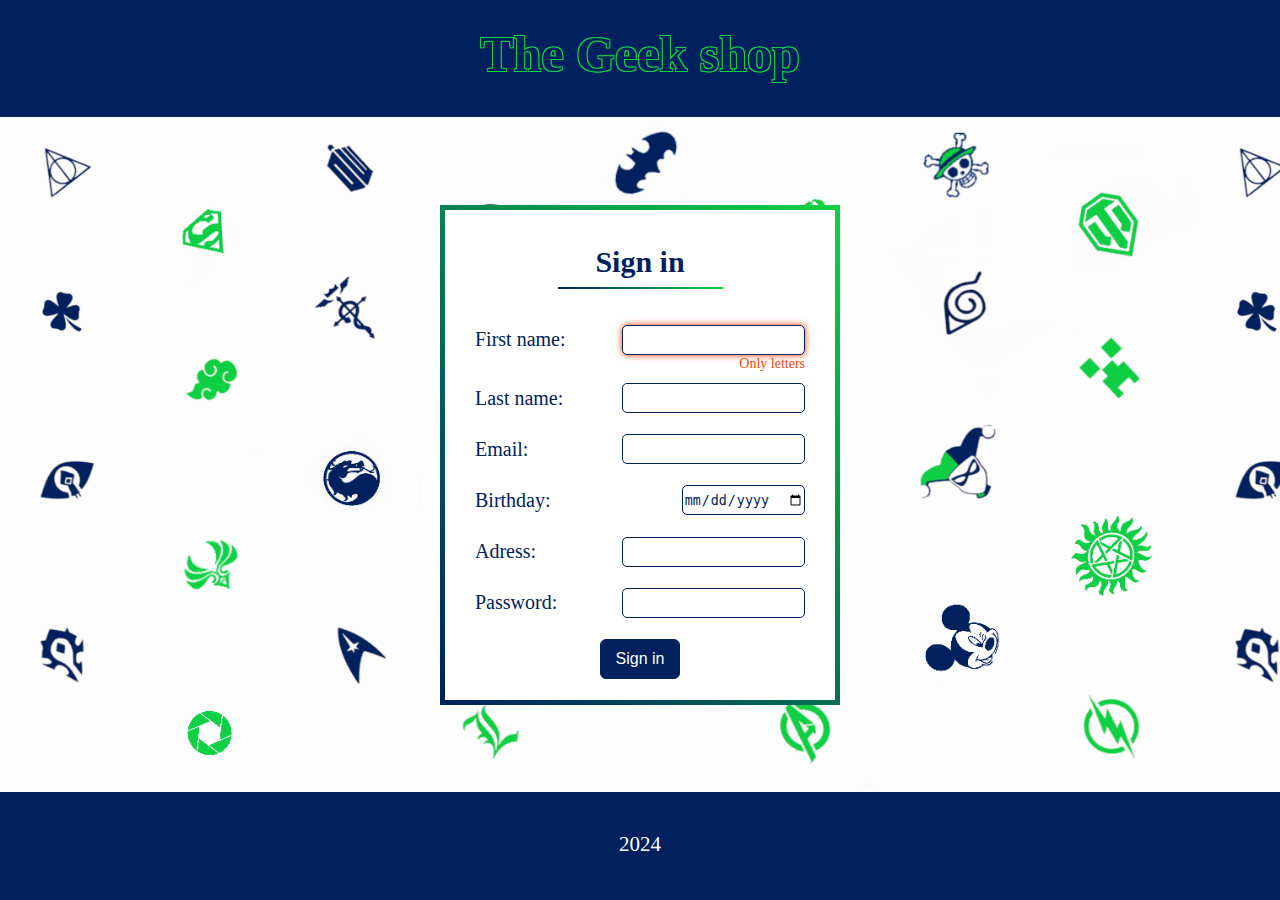
<file: index.html>
<!DOCTYPE html>
<html lang="ru">

<head>
    <link href="assets/style.css" rel="stylesheet" type="text/css">
    <script src="assets/script.js"></script>
    <meta charset="UTF-8">
    <meta name="viewport" content="width=device-width, initial-scale=1.0">
    <title>The Geek shop</title>
</head>

<body id="body">
    <div class="body__wrapper">
        <header>
            <div></div>
            <h1>The Geek shop</h1>
            <div></div>
        </header>

        <main class="register">
            <div class="main">
                <form class="form" action="">
                    <h2>Sign in</h2>
                    <div class="group">
                        <label for="name">First name: </label>
                        <input class="invalid" type="text">
                    </div>
                    <span>Only letters</span>
                    <div class="group">
                        <label for="last">Last name: </label>
                        <input type="text">
                    </div>
                    <div class="group">
                        <label for="mail">Email: </label>
                        <input type="email">
                    </div>
                    <div class="group">
                        <label for="date">Birthday: </label>
                        <input type="date">
                    </div>
                    <div class="group">
                        <label for="adress">Adress: </label>
                        <input type="text">
                    </div>
                    <div class="group">
                        <label for="password">Password: </label>
                        <input type="password">
                    </div>
                    <button id="toCatalog">Sign in</button>
                </form>
            </div>
        </main>
        <footer>
            <div class="footer__link"> 2024 </div>
        </footer>
    </div>
</body>

</html>
</file>
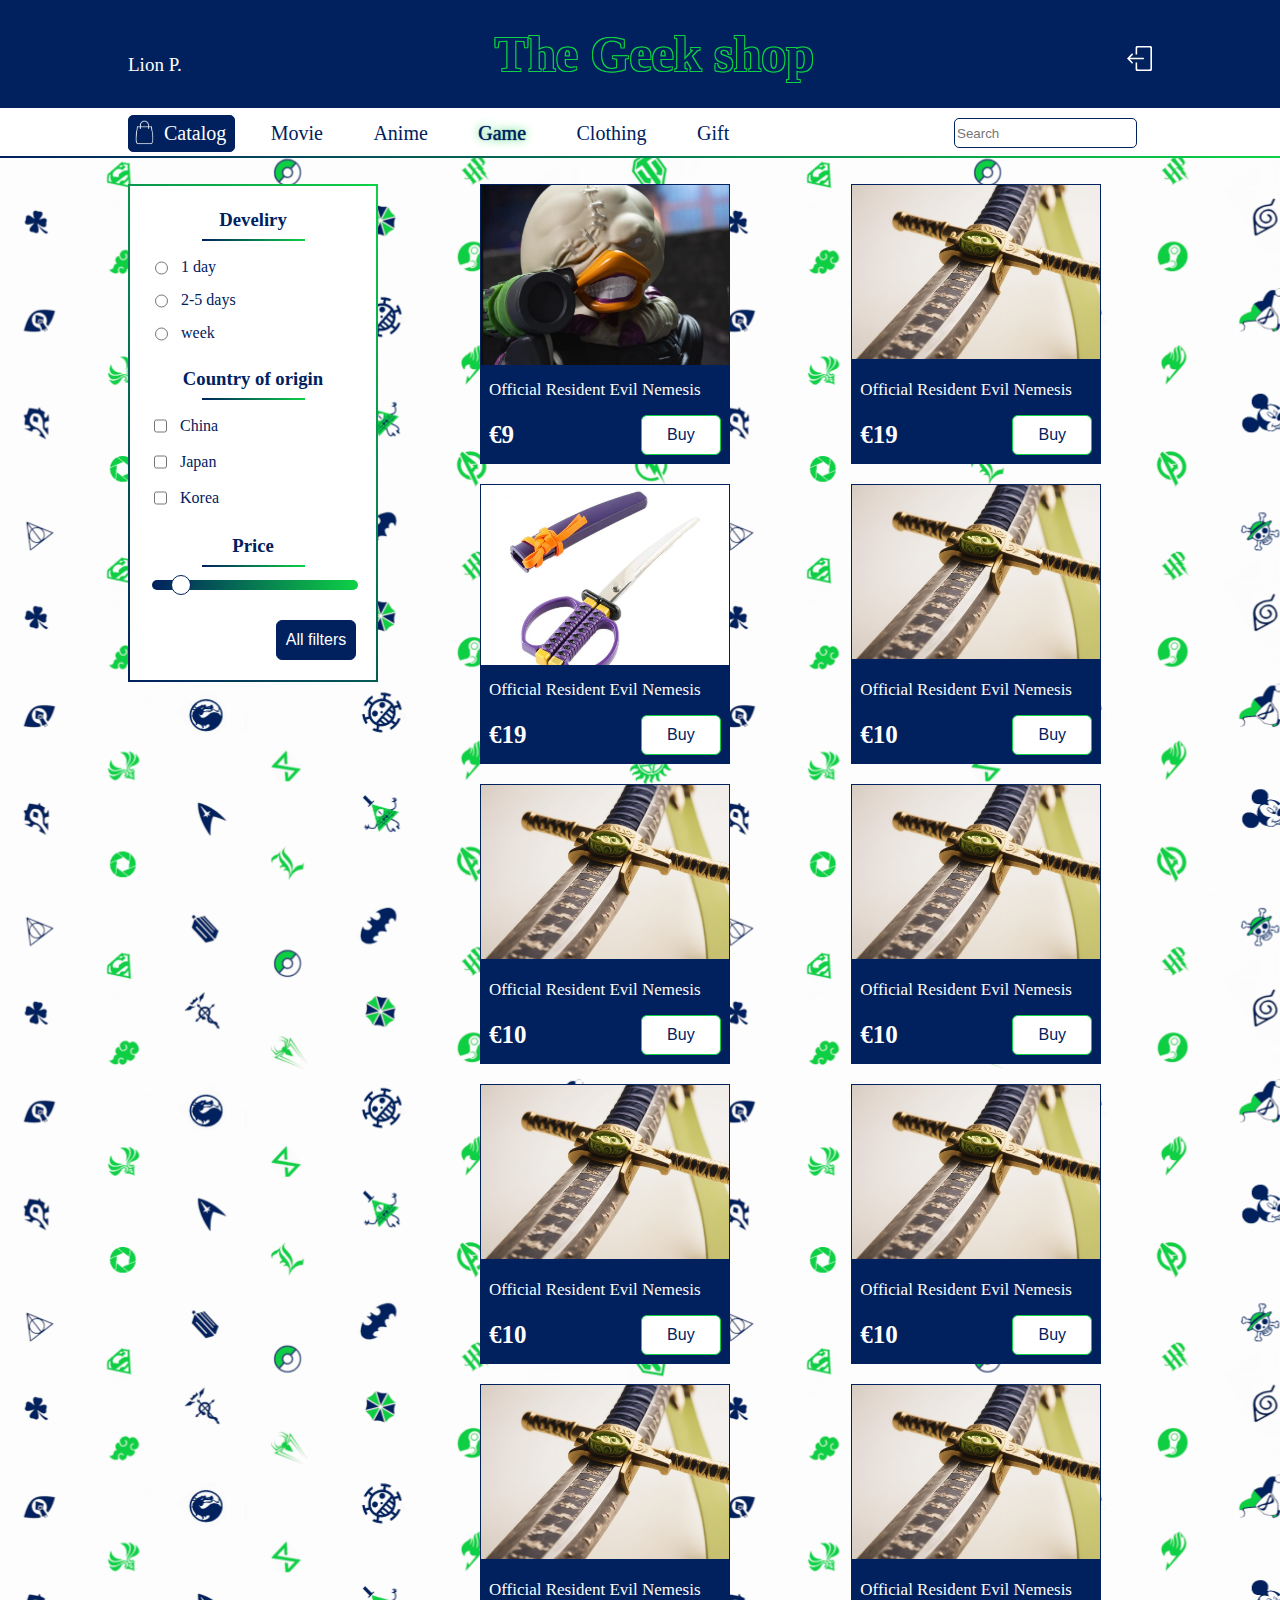
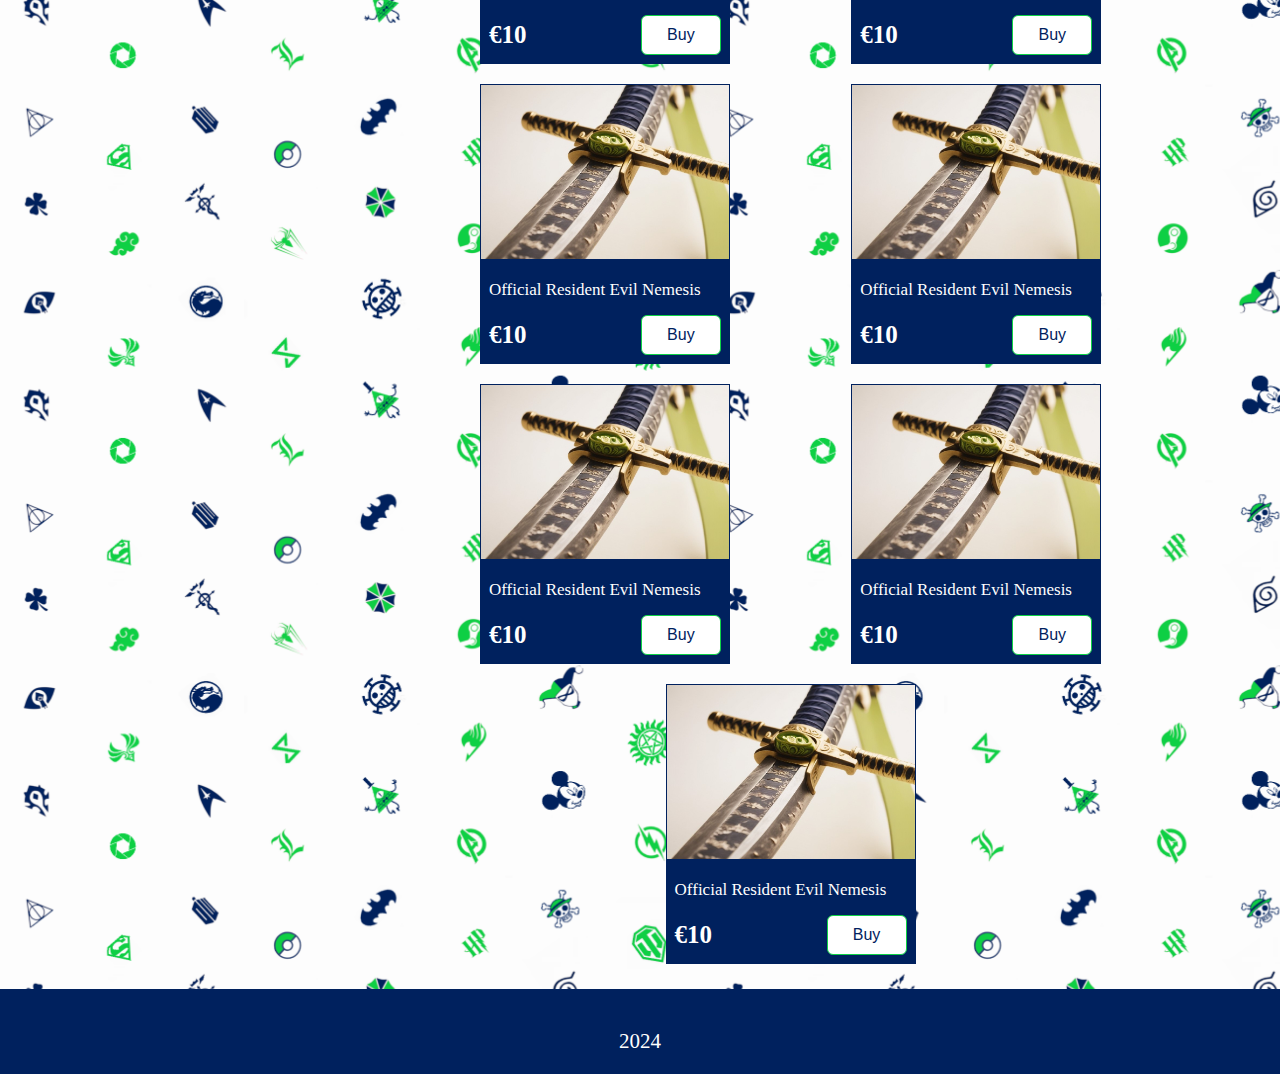
<file: main.html>
<!DOCTYPE html>
<html lang="ru">

<head>
    <link href="assets/style.css" rel="stylesheet" type="text/css">
    <script src="assets/index.js"></script>
    <meta charset="UTF-8">
    <meta name="viewport" content="width=device-width, initial-scale=1.0">
    <title>Catalog</title>
</head>

<body id="body">
    <div class="body__wrapper">
        <header>
            <div>Lion P.</div>
            <h1>The Geek shop</h1>
            <div class="logout"></div>
        </header>

        <main class="catalog_main">
            <div class="catalog">

                <div class="menu">
                    <div class="catalog_btn">Catalog</div>
                    <div class="catalog_item">Movie</div>
                    <div class="catalog_item">Anime</div>
                    <div class="active catalog_item">Game</div>
                    <div class="catalog_item">Сlothing</div>
                    <div class="catalog_item">Gift</div>
                    <div class="search">
                        <input type="text" placeholder="Search">
                    </div>
                </div>

                <div class="main-view">
                    <div class="filter">

                        <div>
                            <h3>Develiry</h3>
                            <div class="group start">
                                <input type="radio" name="delivery" value="standard">
                                <label>1 day</label>
                            </div>
                            <div class="group start">
                                <input type="radio" name="delivery" value="express">
                                <label> 2-5 days </label>
                            </div>
                            <div class="group start">

                                <input type="radio" name="delivery" value="same-day">
                                <label> week </label>
                            </div>
                        </div>
                        <div>
                            <h3>Country of origin</h3>
                            <div class="group start">
                                <input type="checkbox" name="country" value="china">
                                <label> China </label>
                            </div>
                            <div class="group start">
                                <input type="checkbox" name="country" value="japan">
                                <label> Japan </label>
                            </div>
                            <div class="group start">
                                <input type="checkbox" name="country" value="korea">
                                <label> Korea </label>
                            </div>
                        </div>
                        <div>
                            <h3>Price</h3>

                            <input type="range" name="price" min="0" max="100" value="10" id="price">
                        </div>
                        <button class="filter_btn">All filters</button>
                    </div>
                    <div class="items">
                        <div class="item">
                            <div class="image images"></div>
                            <div class="item_info">
                                <div class="name">Official Resident Evil Nemesis</div>
                                <div class="price">€9</div>
                                <button class="buy_btn">Buy</button>
                            </div>
                        </div>
                        <div class="item">
                            <div class="image2 images"></div>
                            <div class="item_info">

                                <div class="name">Official Resident Evil Nemesis</div>
                                <div class="price">€19</div>
                                <button class="buy_btn">Buy</button>
                            </div>
                        </div>
                        <div class="item">
                            <div class="image3 images"></div>
                            <div class="item_info">

                                <div class="name">Official Resident Evil Nemesis</div>
                                <div class="price">€19</div>
                                <button class="buy_btn">Buy</button>
                            </div>
                        </div>
                        <div class="item">
                            <div class="image2 images"></div>
                            <div class="item_info">
                                <div class="name">Official Resident Evil Nemesis</div>
                                <div class="price">€10</div>
                                <button class="buy_btn">Buy</button>
                            </div>
                        </div>
                        <div class="item">
                            <div class="image2 images"></div>
                            <div class="item_info">
                                <div class="name">Official Resident Evil Nemesis</div>
                                <div class="price">€10</div>
                                <button class="buy_btn">Buy</button>
                            </div>
                        </div>
                        <div class="item">
                            <div class="image2 images"></div>
                            <div class="item_info">
                                <div class="name">Official Resident Evil Nemesis</div>
                                <div class="price">€10</div>
                                <button class="buy_btn">Buy</button>
                            </div>
                        </div>
                        <div class="item">
                            <div class="image2 images"></div>
                            <div class="item_info">
                                <div class="name">Official Resident Evil Nemesis</div>
                                <div class="price">€10</div>
                                <button class="buy_btn">Buy</button>
                            </div>
                        </div>
                        <div class="item">
                            <div class="image2 images"></div>
                            <div class="item_info">
                                <div class="name">Official Resident Evil Nemesis</div>
                                <div class="price">€10</div>
                                <button class="buy_btn">Buy</button>
                            </div>
                        </div>
                        <div class="item">
                            <div class="image2 images"></div>
                            <div class="item_info">
                                <div class="name">Official Resident Evil Nemesis</div>
                                <div class="price">€10</div>
                                <button class="buy_btn">Buy</button>
                            </div>
                        </div>
                        <div class="item">
                            <div class="image2 images"></div>
                            <div class="item_info">
                                <div class="name">Official Resident Evil Nemesis</div>
                                <div class="price">€10</div>
                                <button class="buy_btn">Buy</button>
                            </div>
                        </div>
                        <div class="item">
                            <div class="image2 images"></div>
                            <div class="item_info">
                                <div class="name">Official Resident Evil Nemesis</div>
                                <div class="price">€10</div>
                                <button class="buy_btn">Buy</button>
                            </div>
                        </div>
                        <div class="item">
                            <div class="image2 images"></div>
                            <div class="item_info">
                                <div class="name">Official Resident Evil Nemesis</div>
                                <div class="price">€10</div>
                                <button class="buy_btn">Buy</button>
                            </div>
                        </div>
                        <div class="item">
                            <div class="image2 images"></div>
                            <div class="item_info">
                                <div class="name">Official Resident Evil Nemesis</div>
                                <div class="price">€10</div>
                                <button class="buy_btn">Buy</button>
                            </div>
                        </div>
                        <div class="item">
                            <div class="image2 images"></div>
                            <div class="item_info">
                                <div class="name">Official Resident Evil Nemesis</div>
                                <div class="price">€10</div>
                                <button class="buy_btn">Buy</button>
                            </div>
                        </div>
                        <div class="item">
                            <div class="image2 images"></div>
                            <div class="item_info">
                                <div class="name">Official Resident Evil Nemesis</div>
                                <div class="price">€10</div>
                                <button class="buy_btn">Buy</button>
                            </div>
                        </div>
                    </div>
                </div>
            </div>
        </main>
        <footer>
            <div class="footer__link"> 2024 </div>
        </footer>
    </div>

</body>

</html>
</file>
<file: assets/style.css>
:root {
    --main-color-first: #00215e;
    --error-color: #fc4100;
    --main-color-second: #0ed145;
    --main-color-second-half: rgba(14, 209, 69, 0.5);
    --constract-text-color: white;
}

/* COMMON */

* {
    box-sizing: border-box;
}

body {
    width: 100svw;
    height: 100svh;
    margin: 0;
    color: var(--main-color-first);
    overflow-x: hidden;
}

header {
    height: 13%;
    width: 100%;
    background: var(--main-color-first);
    display: flex;
    flex-flow: row nowrap;
    align-items: baseline;
    justify-content: space-between;
    color: var(--constract-text-color);
    font-size: 19px;
    padding: 0 10%;
}

.body__wrapper {
    width: 100%;
    height: 100%;
    margin: 0 auto;
    display: flex;
    flex-flow: column nowrap;
    justify-content: space-between;
    align-items: center;
}

h1 {
    color: var(--main-color-first);
    text-shadow:
        -1px -1px 0 var(--main-color-second),
        1px -1px 0 var(--main-color-second),
        -1px 1px 0 var(--main-color-second),
        1px 1px 0 var(--main-color-second);
    font-size: 50px;
    text-align: center;
    margin: 25px 0;
}

h2,
h3 {
    width: 100%;
    position: relative;
    text-align: center;
}

h2::after,
h3::after,
.menu::after {
    content: '';
    position: absolute;
    bottom: -10px;
    left: 25%;
    width: 50%;
    height: 2px;
    background: linear-gradient(90deg, var(--main-color-first), var(--main-color-second));
}

footer {
    width: 100%;
    height: 12%;
    background: var(--main-color-first);
}

.footer__link {
    color: var(--constract-text-color);
    font-size: 21px;
    text-align: center;
    margin: 40px 0 20px;
}

main {
    width: 100%;
    display: flex;
    flex-flow: row nowrap;
    justify-content: center;
    align-items: center;
    background: url(./img/theme.png);
    background-size: contain;
}

.catalog_main {
    background-size: 700px;
}

main.register {
    height: 75%;
}

/* FORM */

span {
    font-size: 14px;
    text-align: right;
    color: var(--error-color);
    width: 100%;
    margin: -20px 0 -10px;
}

form {
    width: 400px;
    height: 500px;
    border-radius: 15px;
    padding: 0 30px 10px;
    display: flex;
    flex-flow: column nowrap;
    justify-content: space-around;
    align-items: center;
    color: var(--main-color-first);
    font-size: 20px;
    border-width: 5px;
    border-style: solid;
    border-image: linear-gradient(45deg, var(--main-color-first), var(--main-color-second)) 5;
    border-image-slice: 1;
    background: var(--constract-text-color);
}

.group {
    display: flex;
    width: 100%;
    flex-flow: row nowrap;
    justify-content: space-between;
    align-items: center;
}

input {
    height: 30px;
    border: 1px solid var(--main-color-first);
    border-radius: 5px;
    color: var(--main-color-first);
}

button {
    width: 80px;
    height: 40px;
    border: 1px solid var(--main-color-first);
    background: var(--main-color-first);
    border-radius: 6px;
    color: var(--constract-text-color);
    font-size: 16px;
    cursor: pointer;
    transition: all 500ms;
}

button:hover,
.catalog_btn:hover {
    box-shadow: -5px 5px 5px var(--main-color-second-half);
    transition: all 500ms;
    transform: translateY(-2px);
}

.invalid,
input.invalid:focus {
    box-shadow: 0 0 7px var(--error-color);
}

input:focus {
    box-shadow: 0 0 7px var(--main-color-second-half);
}

/* CATALOG */

.catalog {
    width: 100%;
}

.logout {
    background: url(./img/logout.svg);
    width: 25px;
    height: 25px;
    filter: invert(1);
    background-size: 100%;
    background-repeat: no-repeat;
    background-position: center;
    cursor: pointer;
}

.menu {
    width: 100%;
    display: flex;
    position: relative;
    flex-flow: row nowrap;
    justify-content: start;
    align-items: center;
    gap: 2%;
    height: 50px;
    background: var(--constract-text-color);
    padding: 0 10%;
    font-size: 20px;
}

.menu::after {
    left: 0;
    bottom: 0;
    width: 100%;
}

.search {
    flex: 5;
    text-align: end;
    color: var(--main-color-first);
}

.menu .catalog_btn {
    position: relative;
    border: 1px solid var(--main-color-first);
    background-color: var(--main-color-first);
    color: var(--constract-text-color);
    border-radius: 5px;
    padding: 6px 8px 6px 35px;
}

.menu .catalog_btn::before {
    content: '';
    position: absolute;
    background: url(./img/shop.png);
    background-size: 100%;
    left: 0;
    top: 2px;
    width: 30px;
    height: 30px;
}

.menu div {
    transition: all 500ms;
    padding: 15px;

}

.menu div:hover {
    text-shadow: 0 0 5px var(--main-color-first);
    cursor: pointer;
    transform: translateY(-2px);
    transition: all 500ms;
}

.menu .active,
.menu div.active:hover {
    text-shadow: 0 0 1px var(--main-color-first), 0 0 10px var(--main-color-second);
}

.main-view {
    display: flex;
    margin: 0 auto;
    padding: 2% 10%;
    max-width: 1400px;
    flex-flow: row nowrap;
    justify-content: space-between;
    align-items: start;
    gap: 5%
}

.items {
    width: 80%;
    display: flex;
    flex-flow: row wrap;
    justify-content: space-around;
    align-items: center;
    gap: 20px;
}

.item {
    width: 250px;
    height: 280px;
    background-color: var(--main-color-first);
    color: var(--constract-text-color);
    border: 1px solid var(--main-color-first);
    transition: all 500ms;
    display: flex;
    flex-flow: column wrap;
    justify-content: space-between;
}

.item:hover {
    transition: all 500ms;
    color: var(--main-color-first);
    background-color: var(--constract-text-color);
    border: 1px solid var(--main-color-second);
    box-sizing: border-box;
}

.item:hover .images {
    background-size: 110%;
}

.item:hover .buy_btn {
    background: var(--main-color-first);
    color: var(--constract-text-color);
    transition: all 500ms;
}

.images {
    background-size: 100%;
    transition: all 500ms;
}

.image {
    background: url(./img/duck.png);
    width: 100%;
    height: 180px;
    background-size: 100%;
    background-position: center;
    background-repeat: no-repeat;
    transition: all 500ms;
}

.image2 {
    background: url(./img/sword.png);
    width: 100%;
    height: 180px;
    background-size: 100%;
    background-repeat: no-repeat;
}

.image3 {
    background: url(./img/secat.jpg);
    width: 100%;
    height: 180px;
    background-size: 100%;
    background-repeat: no-repeat;
}

.filter {
    width: 20%;
    background-color: var(--constract-text-color);
    border-width: 2px;
    padding: 5px 20px 20px;
    min-width: 250px;
    border-style: solid;
    border-image: linear-gradient(45deg, var(--main-color-first), var(--main-color-second)) 5;
    border-image-slice: 1;
    display: flex;
    flex-flow: column nowrap;
    justify-content: center;
    align-items: center;
}

.item_info {
    display: flex;
    flex-flow: row wrap;
    justify-content: space-between;
    text-align: unset;
    gap: 15px;
    padding: 8px;
}

.name {
    width: 100%;
    font-size: 17px;
}

.price {
    font-size: 25px;
    font-weight: bold;
    align-self: center;
}

.buy_btn {
    background: var(--constract-text-color);
    color: var(--main-color-first);
    transition: all 500ms;
    border: 1px solid var(--main-color-second);
    align-self: end;
}

.filter div {
    width: 100%;
}

.filter .filter_btn {
    align-self: end;
}

.group.start {
    justify-content: start;
    gap: 10px;
}

#price {
    -webkit-appearance: none;
    width: 100%;
    height: 10px;
    background: linear-gradient(90deg, var(--main-color-first), var(--main-color-second));
    outline: none;
    border: none;
    border-radius: 5px;
    margin-bottom: 30px;
}

#price::-webkit-slider-thumb {
    -webkit-appearance: none;
    width: 20px;
    height: 20px;
    background: var(--constract-text-color);
    border-radius: 50%;
    cursor: pointer;
    border: 1px solid var(--main-color-first);
}

@media (max-width: 1015px) {
    .catalog_item {
        display: none;
    }

    .main-view {
        flex-flow: column wrap;
    }

    .filter {
        width: 100%;
        margin-bottom: 25px;
        flex-flow: row nowrap;
        align-items: start;
    }

    .items {
        width: 100%;
    }

    .item {
        width: 230px;
    }

    .filter .filter_btn {
        width: 300px;
    }
}

@media (max-width: 700px) {
    .filter {
        width: 100%;
        flex-flow: row wrap;
    }

    .filter div {
        width: 50%;
    }

    h1 {
        font-size: 40px;
    }

    .register .main,
    .form {
        width: 350px;
    }
}

@media (max-width: 430px) {

    header {
        padding: 0 2%;
    }

    h1 {
        font-size: 40px;
    }
}
</file>
